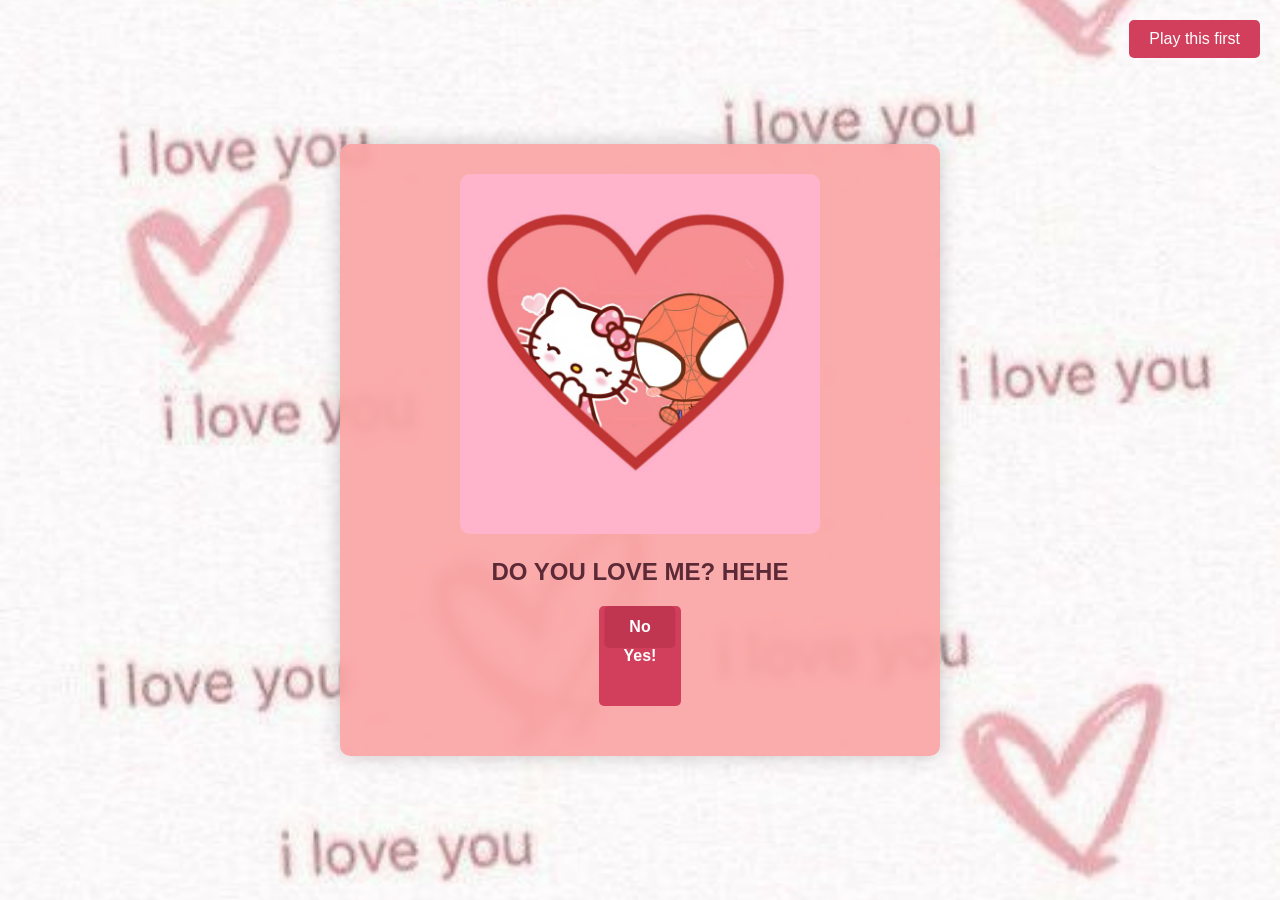
<file: index.html>
<!DOCTYPE html>
<html lang="en">
<head>
    <meta charset="UTF-8">
    <meta name="viewport" content="width=device-width, initial-scale=1.0">
    <title>HAPPY ANNIVERSARY, LOVE</title>
    <style>
        * {
            box-sizing: border-box;
            margin: 0;
            padding: 0;
        }

        body {
            font-family: 'Arial', sans-serif;
            background: linear-gradient(to bottom right, #f7d5e0, #e0c3cf);
            margin: 0;
            display: flex;
            flex-direction: column;
            align-items: center;
            justify-content: center;
            min-height: 100vh;
            color: #5c2a36;
            background-image: url("hihi.jpg");
            background-size: cover;
            background-position: center;
            background-attachment: fixed;
            padding: 20px;
        }

        .container {
            text-align: center;
            padding: 30px;
            background-color: rgba(250, 162, 162, 0.9);
            border-radius: 10px;
            box-shadow: 0 0 20px rgba(0, 0, 0, 0.2);
            width: 100%;
            max-width: 600px;
            position: relative;
            backdrop-filter: blur(5px);
        }

        img {
            max-width: 100%;
            height: auto;
            border-radius: 10px;
            margin-bottom: 20px;
            max-height: 40vh;
        }

        p {
            font-size: clamp(1.2rem, 4vw, 1.5rem);
            margin-bottom: 20px;
            font-weight: bold;
        }

        .buttons-container {
            display: flex;
            justify-content: center;
            gap: 20px;
            flex-wrap: wrap;
            position: relative;
            min-height: 100px;
            margin-bottom: 20px;
        }

        .action-button {
            padding: 12px 25px;
            border: none;
            border-radius: 5px;
            cursor: pointer;
            transition: all 0.3s ease;
            font-size: 1rem;
            font-weight: bold;
            z-index: 10;
            position: relative;
        }

        #yes-button {
            background-color: #d13f5c;
            color: white;
        }

        #yes-button:hover {
            background-color: #e74c6d;
            transform: scale(1.05);
        }

        #no-button {
            background-color: #c03651;
            color: white;
            transition: all 0.2s ease;
            position: absolute;
        }

        #no-button:hover {
            background-color: #d13f5c;
        }

        .nav-button {
            position: fixed;
            top: 20px;
            right: 20px;
            padding: 10px 20px;
            background-color: #d13f5c;
            color: white;
            text-decoration: none;
            border-radius: 5px;
            transition: background-color 0.3s ease;
            z-index: 100;
        }

        .nav-button:hover {
            background-color: #e74c6d;
        }

        /* Mobile-specific adjustments */
        @media (max-width: 600px) {
            .container {
                padding: 20px;
            }
            
            .buttons-container {
                gap: 15px;
                min-height: 80px;
            }
            
            .action-button {
                padding: 10px 20px;
                font-size: 0.9rem;
            }
            
            .nav-button {
                top: 10px;
                right: 10px;
                padding: 8px 15px;
                font-size: 0.9rem;
            }
            
            img {
                max-height: 30vh;
            }
        }

        /* Tablet adjustments */
        @media (min-width: 601px) and (max-width: 900px) {
            .container {
                max-width: 500px;
            }
        }
    </style>
</head>
<body>
    <a href="try.html" class="nav-button">Play this first</a>

    <div class="container">
        <img src="Spider man and hello kitty.jpg" alt="Anniversary Image">
        <p>DO YOU LOVE ME? HEHE</p>
        <div class="buttons-container">
            <button id="yes-button" class="action-button">Yes!</button>
            <button id="no-button" class="action-button">No</button>
        </div>
    </div>
    
    <script>
        const yesButton = document.getElementById('yes-button');
        const noButton = document.getElementById('no-button');
        const buttonsContainer = document.querySelector('.buttons-container');

        yesButton.addEventListener('click', () => {
            window.location.href = '1yearhehe.html';
        });

        noButton.addEventListener('click', () => {
            const containerRect = buttonsContainer.getBoundingClientRect();
            const buttonRect = noButton.getBoundingClientRect();
            
            const maxX = containerRect.width - buttonRect.width;
            const maxY = containerRect.height - buttonRect.height;

            const randomX = Math.floor(Math.random() * maxX);
            const randomY = Math.floor(Math.random() * maxY);

            noButton.style.left = randomX + 'px';
            noButton.style.top = randomY + 'px';
        });

        // Initial position for the "No" button
        noButton.style.position = 'absolute';
        noButton.style.left = '50%';
        noButton.style.top = '0';
        noButton.style.transform = 'translateX(-50%)';
    </script>
</body>
</html>
</file>
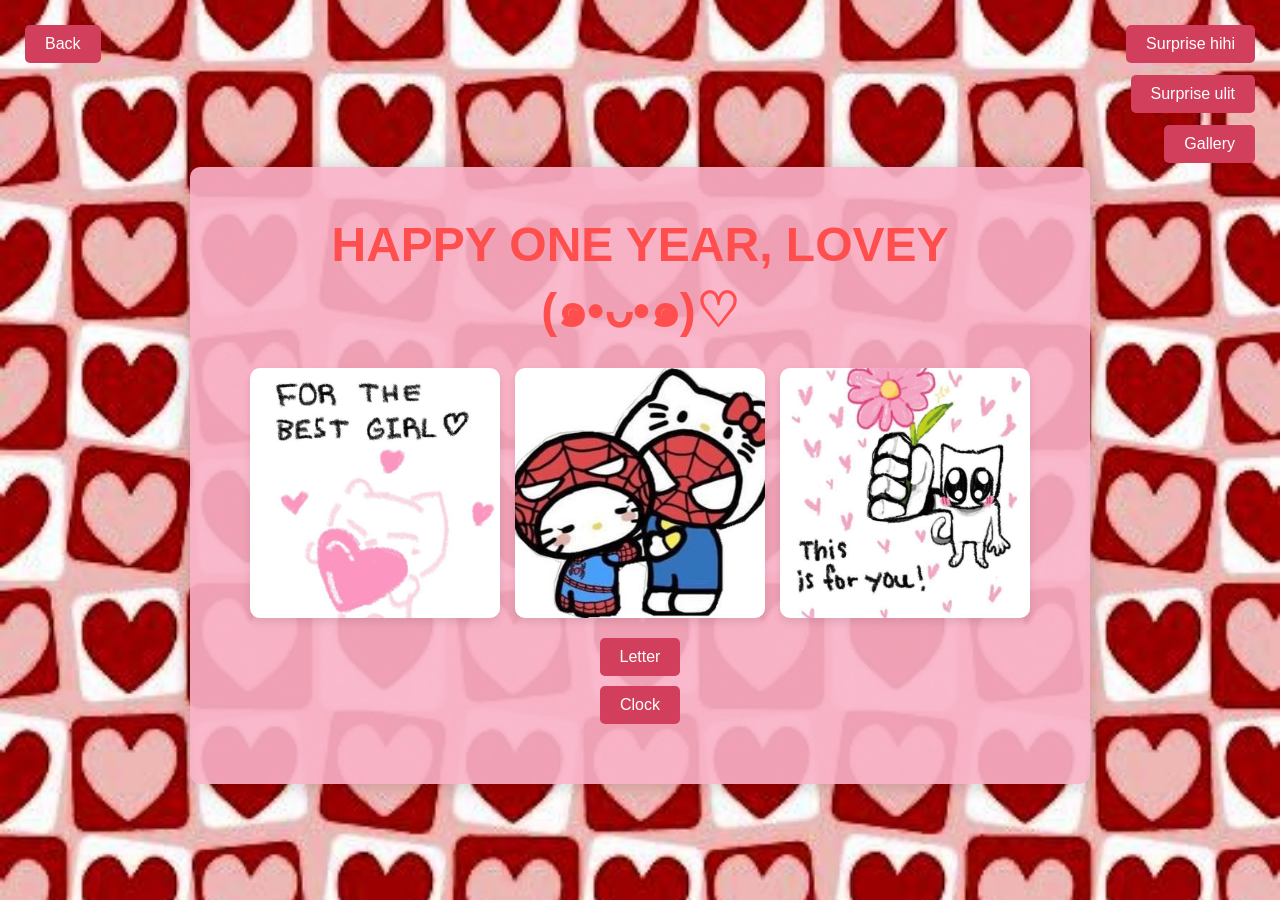
<file: 1yearhehe.html>
<!DOCTYPE html>
<html lang="en">
<head>
    <meta charset="UTF-8">
    <meta name="viewport" content="width=device-width, initial-scale=1.0">
    <title>HAPPY ANNIVERSARY, LOVE</title>
    <style>
        * {
            box-sizing: border-box;
            margin: 0;
            padding: 0;
        }

        body {
            font-family: 'Arial', sans-serif;
            background: linear-gradient(to bottom right, #f7d5e0, #e0c3cf);
            margin: 0;
            display: flex;
            flex-direction: column;
            align-items: center;
            justify-content: center;
            min-height: 100vh;
            color: #5c2a36;
            overflow-x: hidden;
            background-image: url("download (9)_3.jpg");
            background-size: cover;
            background-position: center;
            background-attachment: fixed;
            padding: 20px;
        }

        .container {
            text-align: center;
            padding: 30px;
            background-color: rgba(250, 178, 200, 0.9);
            border-radius: 10px;
            box-shadow: 0 0 20px rgba(0, 0, 0, 0.2);
            width: 100%;
            max-width: 900px;
            margin: 80px 0 30px;
            position: relative;
        }

        h1 {
            font-size: 2em;
            margin-bottom: 20px;
            color: #ff4e4e;
        }

        .message {
            font-size: 1em;
            line-height: 1.6;
            margin-bottom: 20px;
        }

        .image-gallery {
            display: flex;
            flex-wrap: wrap;
            justify-content: center;
            gap: 15px;
            margin-bottom: 20px;
        }

        .image-gallery img {
            width: 100%;
            max-width: 250px;
            height: auto;
            aspect-ratio: 1/1;
            border-radius: 10px;
            object-fit: cover;
            box-shadow: 0 4px 8px rgba(0, 0, 0, 0.1);
            transition: transform 0.3s ease;
        }

        .image-gallery img:hover {
            transform: scale(1.05);
        }

        .footer {
            margin-top: 30px;
            font-size: 0.9em;
            color: #7a3744;
        }

        /* Button Styles */
        .button {
            display: inline-block;
            padding: 10px 15px;
            background-color: #d13f5c;
            color: white;
            text-decoration: none;
            border-radius: 5px;
            margin: 5px;
            transition: background-color 0.3s ease;
            font-size: 0.9em;
        }

        .button:hover {
            background-color: #c03651;
        }

        /* Navigation Buttons */
        .nav-button {
            position: fixed;
            z-index: 100;
        }

        .back-button {
            top: 20px;
            left: 20px;
        }

        .surprise-button {
            top: 20px;
            right: 20px;
        }

        .surprise-button-alt {
            top: 70px;
            right: 20px;
        }

        .gallery-button {
            top: 120px;
            right: 20px;
        }

        .content-button {
            margin: 10px auto;
            display: block;
            width: fit-content;
        }

        /* Responsive Adjustments */
        @media (min-width: 768px) {
            h1 {
                font-size: 3em;
            }

            .message {
                font-size: 1.2em;
            }

            .button {
                padding: 10px 20px;
                font-size: 1em;
            }

            .container {
                padding: 50px;
            }
        }

        @media (max-width: 480px) {
            .container {
                padding: 20px;
                margin-top: 100px;
            }

            .image-gallery img {
                max-width: 150px;
            }

            .nav-button {
                position: absolute;
            }

            .back-button {
                top: 10px;
                left: 10px;
            }

            .surprise-button {
                top: 10px;
                right: 10px;
            }

            .surprise-button-alt {
                top: 50px;
                right: 10px;
            }

            .gallery-button {
                top: 90px;
                right: 10px;
            }
        }
    </style>
</head>
<body>
    <!-- Navigation Buttons -->
    <a href="index.html" class="button nav-button back-button">Back</a>
    <a href="surprise.html" class="button nav-button surprise-button">Surprise hihi</a>
    <a href="heart_beat-animation.html" class="button nav-button surprise-button-alt">Surprise ulit</a>
    <a href="gallery.html" class="button nav-button gallery-button">Gallery</a>

    <div class="container">
        <h1>HAPPY ONE YEAR, LOVEY (๑•ᴗ•๑)♡</h1>
        
        <div class="image-gallery">
            <img src="Herr ❤️.jpg" alt="Image 1">
            <img src="download (12).jpg" alt="Image 2">
            <img src="download (14).jpg" alt="Image 3">
        </div>

        <a href="letter.html" class="button content-button">Letter</a>
        <a href="time.html" class="button content-button">Clock</a>
    </div>
</body>
</html>
</file>
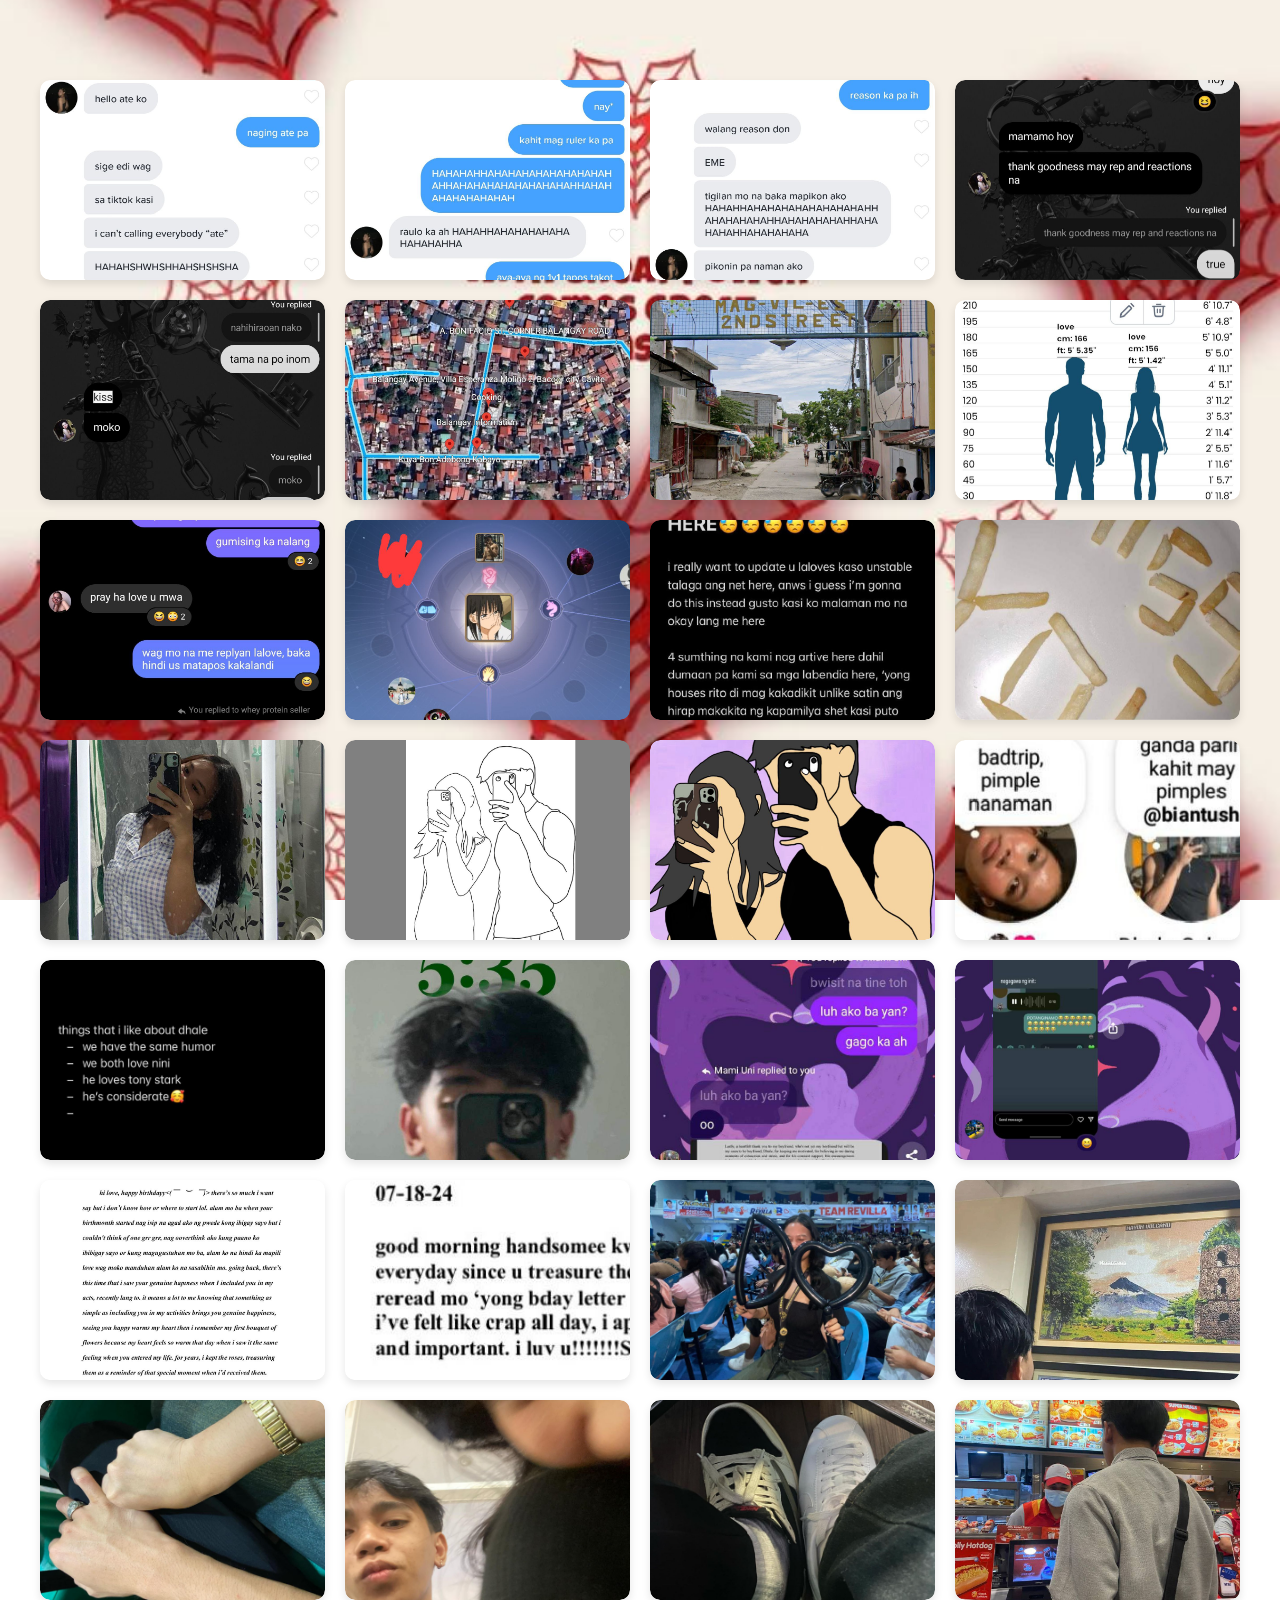
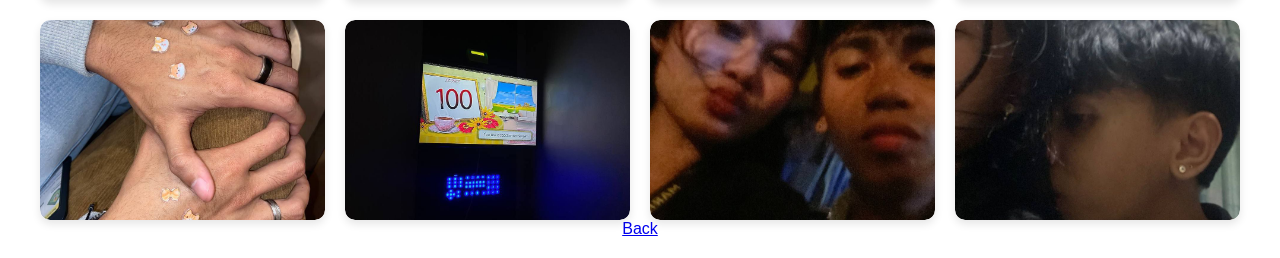
<file: gallery.html>
<!DOCTYPE html>
<html lang="en">
<head>
    <meta charset="UTF-8">
    <meta name="viewport" content="width=device-width, initial-scale=1.0">
    <title>OUR MEMORIES, LOVE</title>
    <style>
        * {
            box-sizing: border-box;
            margin: 0;
            padding: 0;
        }

        body {
            font-family: 'Arial', sans-serif;
            background: linear-gradient(to bottom right, #f7d5e0, #f8c2d9);
            margin: 0;
            min-height: 100vh;
            background-image: url("sp1.jpg");
            background-size: cover;
            background-position: center;
            background-attachment: fixed;
            color: #5c2a36;
        }

        .gallery-container {
            display: flex;
            flex-direction: column;
            align-items: center;
            padding: 80px 20px 20px;
            width: 100%;
        }

        .gallery {
            display: grid;
            grid-template-columns: repeat(auto-fill, minmax(250px, 1fr));
            gap: 20px;
            width: 100%;
            max-width: 1200px;
            margin: 0 auto;
        }

        .gallery-item {
            width: 100%;
            height: 200px;
            position: relative;
            overflow: hidden;
            border-radius: 10px;
            box-shadow: 0 4px 8px rgba(0, 0, 0, 0.1);
            cursor: pointer;
            transition: transform 0.6s;
            transform-style: preserve-3d;
        }

        .gallery-item img {
            width: 100%;
            height: 100%;
            object-fit: cover;
            border-radius: 10px;
            backface-visibility: hidden;
        }

        .gallery-item.flipped img {
            transform: rotateY(180deg);
        }

        .gallery-item .description {
            position: absolute;
            top: 0;
            left: 0;
            width: 100%;
            height: 100%;
            background-color: rgba(0, 0, 0, 0.7);
            color: white;
            padding: 15px;
            box-sizing: border-box;
            opacity: 0;
            transform: rotateY(180deg);
            backface-visibility: hidden;
            display: flex;
            flex-direction: column;
            align-items: center;
            justify-content: center;
            transition: opacity 0.6s, transform 0.6s;
            /* Removed overflow-y: auto */
            font-size: 14px;
            line-height: 1.4;
            text-align: center;
            overflow: hidden; /* Prevents scrolling */
        }

        .gallery-item.flipped .description {
            opacity: 1;
            transform: rotateY(0deg);
        }

        .back-button {
            position: fixed;
            top: 20px;
            left: 20px;
            padding: 10px 20px;
            background-color: #d13f5c;
            color: white;
            text-decoration: none;
            border-radius: 5px;
            transition: background-color 0.3s ease;
            z-index: 100;
        }

        .back-button:hover {
            background-color: #c03651;
        }

        /* Responsive adjustments */
        @media (max-width: 768px) {
            .gallery {
                grid-template-columns: repeat(auto-fill, minmax(200px, 1fr));
                gap: 15px;
            }
            
            .gallery-item {
                height: 180px;
            }
            
            .gallery-item .description {
                padding: 10px;
                font-size: 12px;
            }
        }

        @media (max-width: 480px) {
            .gallery {
                grid-template-columns: repeat(auto-fill, minmax(150px, 1fr));
                gap: 10px;
            }
            
            .gallery-item {
                height: 150px;
            }
            
            .back-button {
                top: 10px;
                left: 10px;
                padding: 8px 15px;
                font-size: 0.9rem;
            }
        }
    </style>
</head>
<body>
    <div class="gallery-container">
        <div class="gallery">
            
            <div class="gallery-item" onclick="toggleFlip(this)">
                <img src="1.jpg" alt="Image 1">
                <div class="description">Our first conversation. Feb 16 2024 hihi ate pa tawag mo sakin niyan, ngayon love na. pinag usapan din natin dyan yung tinanong mo sa kausap mo rin sa tinder if wala ba talagang reply, dati wala lang sakin but ngayon huhu ewan ko nagselos ako bigla kahit di mo pa naman ako kilala non.</div>
                <span class="close-button">&times;</span>
            </div>

            
            <div class="gallery-item" onclick="toggleFlip(this)">  <img src="2.jpg" alt="Image 2">
                <div class="description">Unang pagyayabang ko sayo, inaasar kita kasi kahit anong gawin mo hindi ka mananalo sakin sa 8ball. natatawa parin ako sa asar ko na kahit gumamit ka pa ng ruler love hindi mo ako matatalo HAHAHAHAH.</div>
                <span class="close-button">&times;</span>
            </div>

        
            <div class="gallery-item" onclick="toggleFlip(this)">  <img src="3.jpg" alt="Image 3">
                <div class="description">Unang beses na maasar ka sakin hehe pikon ka love? HAHAHAHAHAHAHAHAHAH. anong akala mo love porket cute ka e pagbibigyan kita manalo?????????????? NO NO NO NO HAHAHAHAH. TALOOOO</div>
                <span class="close-button">&times;</span>
            </div>

            <div class="gallery-item" onclick="toggleFlip(this)">  <img src="5.jpg" alt="Image 4">
                <div class="description">Ito yung lumipat tayo sa ig love kasi hindi us sanay na walang reply at reaction, dito narin nag start mag develop yung tingin ko sayo kasi unti-unti na akong nahuhulog. unang beses mo ako tulugan niyan huhu kakausap palang tinulugan na.</div>
                <span class="close-button">&times;</span>
            </div>
            
            <div class="gallery-item" onclick="toggleFlip(this)">  <img src="1stkiss.jpg" alt="Image 5">
                <div class="description">This is ur first time na humingi ng kiss sakin, tapos naadik ka na sa kiss ko. Naaalala ko pa na hindi mo ako kinikiss everytime na manghihingi ako huhu paka damot mo non love.</div>
                <span class="close-button">&times;</span>
            </div>

            <div class="gallery-item" onclick="toggleFlip(this)">  <img src="6.jpg" alt="Image 6">
                <div class="description">Ito yung pinapaalam mo na sa'kin san ka nakatira, nag kanda ligaw pa ako sa pag search love kasi yung sinearch ko ay hindi ka ron kaya tinuro turo mo pa napatingin ka na rin sa map para matulungan ako.</div>
                <span class="close-button">&times;</span>
            </div>

            <div class="gallery-item" onclick="toggleFlip(this)">  <img src="7.jpg" alt="Image 7">
                <div class="description">hehe ayun nakita ko na yung papasok sa inyo but and days kasi hindi ako pwede pumunta sa tapat ng bahay niyo.</div>
                <span class="close-button">&times;</span>
            </div>

            <div class="gallery-item" onclick="toggleFlip(this)">  <img src="8.jpg" alt="Image 8">
                <div class="description">Cinocompare ko height natin tapos napansin ko na hindi pala ako sobrang tangkad sayo huhu pero okay lang sakto naman sa forehead kiss.</div>
                <span class="close-button">&times;</span>
            </div>

            <div class="gallery-item" onclick="toggleFlip(this)">  <img src="1st love u.jpg" alt="Image 9">
                <div class="description">Ur first time na mag i love u sakin pero hindi pa yan yung sincere kasi ang sincere for u ay yung i luv u, pero ayan yung nag start ka mag sabi sakin niyan.</div>
                <span class="close-button">&times;</span>
            </div>

            <div class="gallery-item" onclick="toggleFlip(this)">  <img src="10.jpg" alt="Image 10">
                <div class="description">Ito ni screenshot ko kasi may affinity na us hehehe kilig na kilig ako niyan kasi kapag nasa loading screen na nag sshow na yung bia's partner ndjehehehhehehe.</div>
                <span class="close-button">&times;</span>
            </div>

            <div class="gallery-item" onclick="toggleFlip(this)">  <img src="11.jpg" alt="Image 11">
                <div class="description">Ito nasa mindanao kayo love and walang signal, tapos bigla ako kinilig nung nakita ko yan kasi nag update ka sa notes para issend nalang sakin kapag may signal ka na. grabe yung kilig ko niyan love sobrang naaappreciate ko yan.</div>
                <span class="close-button">&times;</span>
            </div>

            <div class="gallery-item" onclick="toggleFlip(this)">  <img src="12.jpg" alt="Image 12">
                <div class="description">hehe sinendan mo ako miss you na gawa sa fries, random siya but ang cute kasi ikaw gumawa.</div>
                <span class="close-button">&times;</span>
            </div>

            <div class="gallery-item" onclick="toggleFlip(this)">  <img src="4.jpg" alt="Image 13">
                <div class="description">fav kong wallpaper dati hehe gands kasi lighting.</div>
                <span class="close-button">&times;</span>
            </div>

            <div class="gallery-item" onclick="toggleFlip(this)">  <img src="15.jpg" alt="Image 14">
                <div class="description">naisipan ko mag gawa nito dati kasi wala ako magawa, tulog ka na niyan love e tapos di ako makatulog kaya ayan nag gawa ako para may pic na us together.</div>
                <span class="close-button">&times;</span>
            </div>

            <div class="gallery-item" onclick="toggleFlip(this)">  <img src="14.jpg" alt="Image 15">
                <div class="description">ang ganda ng kinalabasan hehe sinend ko agad sa'yo kasi naeexcite me sa reaction mo tapos tinawanan mo ako huhu sakit ah.</div>
                <span class="close-button">&times;</span>
            </div>

            <div class="gallery-item" onclick="toggleFlip(this)">  <img src="16.jpg" alt="Image 16">
                <div class="description">unang landi ko sa notes kwakwkakkwkwkakakwkkekeke.</div>
                <span class="close-button">&times;</span>
            </div>

            <div class="gallery-item" onclick="toggleFlip(this)">  <img src="9.jpg" alt="Image 17">
                <div class="description">Ito naman yung sinend mo sakin laman ng notes mo, tapos nakita ko yan huhu ang cute kasi nililista mo mga gusto mong katangian ko.</div>
                <span class="close-button">&times;</span>
            </div>

            <div class="gallery-item" onclick="toggleFlip(this)">  <img src="17.jpg" alt="Image 18">
                <div class="description">First lockscreen mo na pic ko hehe sobrang kilig ko niyan kasi ang ganda ng pagkakakuha ko niyan kaso blurred tapos bumagay sa lockscreen mo.</div>
                <span class="close-button">&times;</span>
            </div>

            <div class="gallery-item" onclick="toggleFlip(this)">  <img src="18.jpg" alt="Image 19">
                <div class="description">Itooo hudhejsjshshshh hindi parin ako maka get over dito love, ito yung sinama mo ako sa acknowledgement djejeje I'm kinikilig parin kapag naaalala yan.</div>
                <span class="close-button">&times;</span>
            </div>

            <div class="gallery-item" onclick="toggleFlip(this)">  <img src="19.jpg" alt="Image 20">
                <div class="description">ito naman yung nag story ka ng vm ko nakakahiya pero okay lang kasi napag usapan naman sa gc niyo hehehehe.</div>
                <span class="close-button">&times;</span>
            </div>

            <div class="gallery-item" onclick="toggleFlip(this)">  <img src="20.jpg" alt="Image 21">
                <div class="description">This is my first time na makatanggap ng letter nung birthday ko, nasa first line palang ako nung binabasa ko yan love pero nagiging emotional na ako. The best birthday gift ever.</div>
                <span class="close-button">&times;</span>
            </div>

            <div class="gallery-item" onclick="toggleFlip(this)">  <img src="22.jpg" alt="Image 22">
                <div class="description">naisipan mo mag letter for me kasi nakita mo kung gaano kahalaga sakin yung birthday gift mo sakin, hanggang ngayon love binabasa ko parin yan isa isa kasi sobrang saya ko kapag nababasa mga letter mo sakin and yung birthday gift.</div>
                <span class="close-button">&times;</span>
            </div>

            <div class="gallery-item" onclick="toggleFlip(this)">  <img src="23.jpg" alt="Image 23">
                <div class="description">Isa naman to sa fav ko na pic mo kasi may initial ko tapos may heart sa tabi kekekek ini screenshot ko pa story mo kasi gusto ko Ilockscreen but ayaw mo isend kaya nag screenshot nalang ako.</div>
                <span class="close-button">&times;</span>
            </div>

            <div class="gallery-item" onclick="toggleFlip(this)">  <img src="21.jpg" alt="Image 24">
                <div class="description">1st time ko sa story mo, bukod yung sa shinoshow mo palang ako sa cp mo while naka video since ayan yung may username ko tapos pic ko hihi kiligggg.</div>
                <span class="close-button">&times;</span>
            </div>

            <div class="gallery-item" onclick="toggleFlip(this)">  <img src="24.jpg" alt="Image 25">
                <div class="description">Ito naman yung 1st meet natin love December 27 2024, pinagcocompare natin kulay natin pero hindi pala ako sobrang itim kumpara sayo, akala ko magiging milo at gatas tayo.</div>
                <span class="close-button">&times;</span>
            </div>

            <div class="gallery-item" onclick="toggleFlip(this)">  <img src="25.jpg" alt="Image 26">
                <div class="description">1st pic ko with you, gusto ko rin kasi ng maraming mirror pic natin love. binigay ko rin sayo si panganay that time and sobrang saya ko kasi sinasama mo siya kahit saan and katabi sa higaan.</div>
                <span class="close-button">&times;</span>
            </div>

            <div class="gallery-item" onclick="toggleFlip(this)">  <img src="26.jpg" alt="Image 27">
                <div class="description">Shoes check kekekeke, hindi madumi yang shoes ko love ah ganan lang talaga pag ka white niya.</div>
                <span class="close-button">&times;</span>
            </div>

            <div class="gallery-item" onclick="toggleFlip(this)">  <img src="27.jpg" alt="Image 28">
                <div class="description">2nd date natin love January 13 2025 binigay ko rin sayo si bunso that time kasi gusto mo and ayoko rin magkalayo yung magkapatid, malapit mo na maubos pagkain mo nito love hehe I'm happy.</div>
                <span class="close-button">&times;</span>
            </div>

            <div class="gallery-item" onclick="toggleFlip(this)">  <img src="29.jpg" alt="Image 29">
                <div class="description">Nilagyan mo ako niyan ng stickers sa kamay and sa bicep tapos natatangal yung sticker kaya naisipan kong ilagay sa wallet ko kasama ng 1x1 pic mo kasi sobrang naaappreciate ko lahat.</div>
                <span class="close-button">&times;</span>
            </div>

            <div class="gallery-item" onclick="toggleFlip(this)">  <img src="1st karaoke.jpg" alt="Image 30">
                <div class="description">1st videoke natin, 1st lp. dito ko nakita yung sobrang clingy na side mo love, i love it and sana wag mo siya itago sakin everytime na magkasama us kasi i love ittt.</div>
                <span class="close-button">&times;</span>
            </div>

            <div class="gallery-item" onclick="toggleFlip(this)">  <img src="28.jpg" alt="Image 31">
                <div class="description">Ito yung time na pauwi na us love, ang kulit pa natin niyan kasi kiss us nang kiss kahit ayaw mo sa pda but wala naman nakatingin, ito rin ung fav kong pic natin love kaya pfp ko siya now sa ig.</div>
                <span class="close-button">&times;</span>
            </div>

            <div class="gallery-item" onclick="toggleFlip(this)">  <img src="last meet.jpg" alt="Image 32">
                <div class="description">3rd meet natin love Januart 27 2025 and 1st time ko makasama friends mo. mukha akong malungkot niyan kasi malungkot talaga ako because uuwi nanaman us huhu.</div>
                <span class="close-button">&times;</span>
            </div>
            
            </div>
            <a href="1yearhehe.html" class="next-page-buttongg">Back</a>  </div>
    </div>
    
    <script>
        function toggleFlip(element) {
            // Close any currently flipped items
            document.querySelectorAll('.gallery-item.flipped').forEach(item => {
                if (item !== element) {
                    item.classList.remove('flipped');
                }
            });
            
            // Toggle the clicked item
            element.classList.toggle('flipped');
        }
    </script>
</body>
</html>
</file>
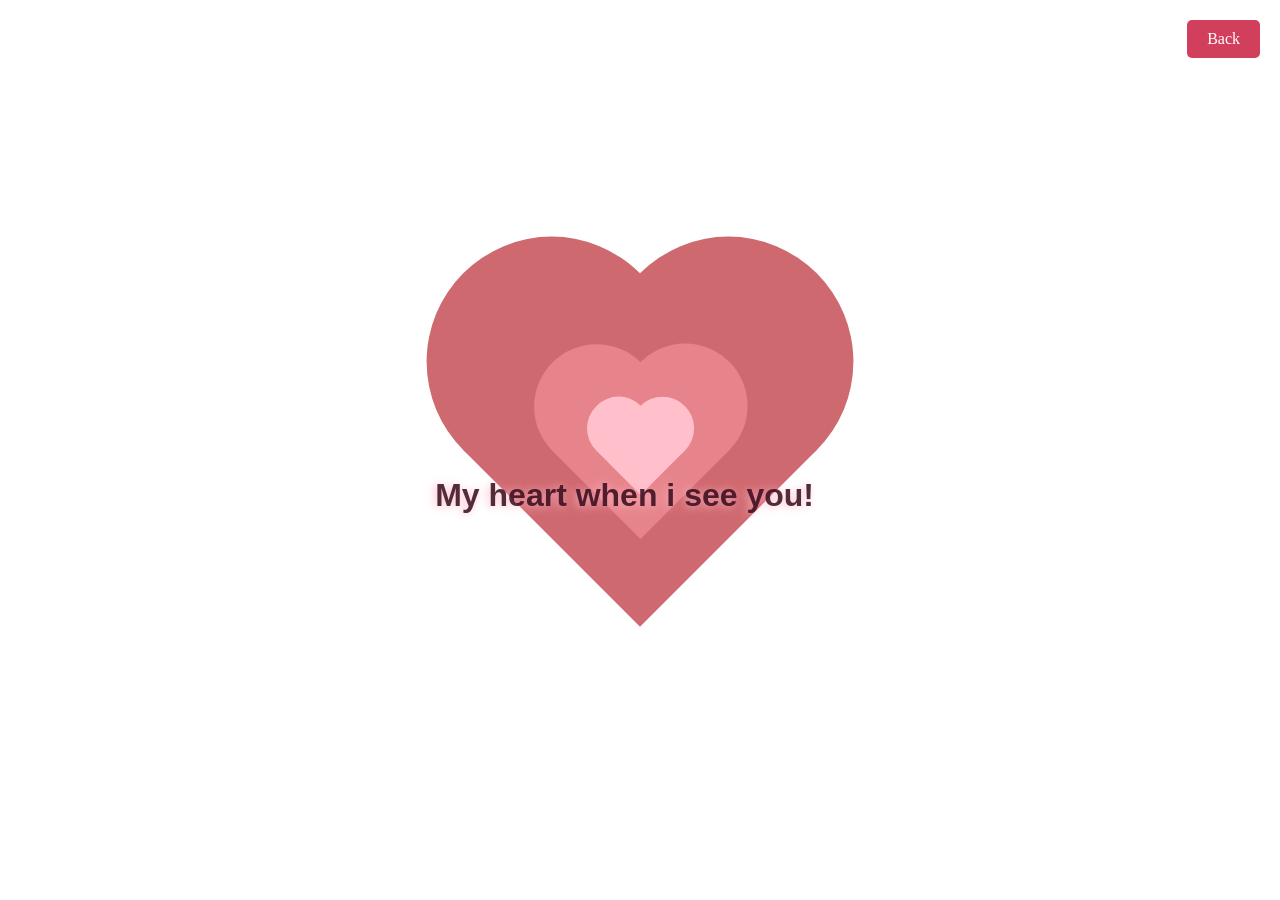
<file: heart_beat-animation.html>
<!DOCTYPE html>
<html lang="en">
  <head>
    <meta charset="UTF-8" />
    <meta name="viewport" content="width=device-width, initial-scale=1.0" />
    <link rel="stylesheet" href="heart_beat-animation.css" />
    <title>HAPPY ANNIVERSARY, LOVE</title>
    
  </head>
  <body>
    <h2>My heart when i see you!</h2>
    <div class="back"></div>
    <div class="love"></div>
    <div class="love-1"></div>
    <div class="love-2"></div>
    <a href="1yearhehe.html" class="next-page-buttong">Back</a>  </div>
  </body>
</html>
</file>
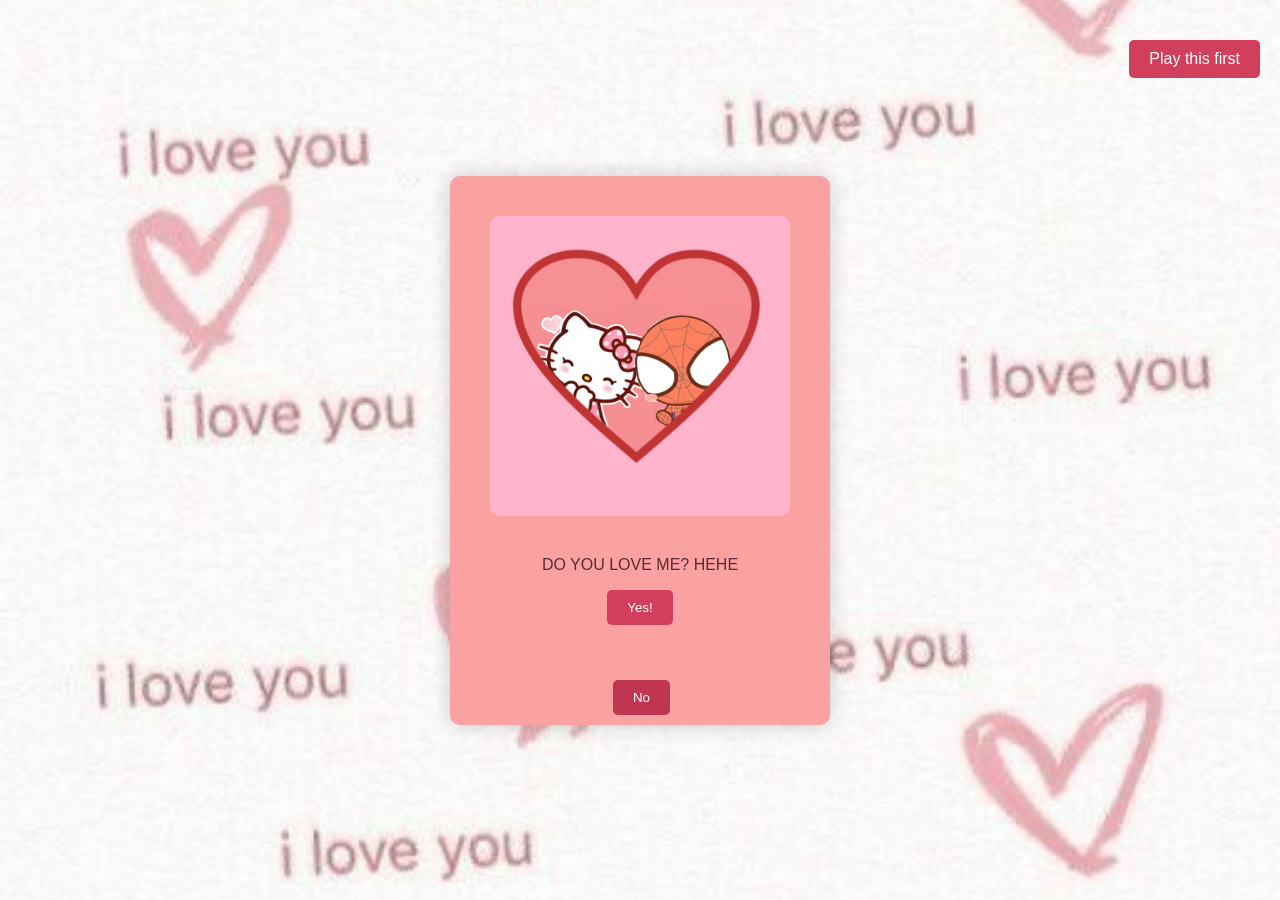
<file: homepage.html>
<!DOCTYPE html>
<html lang="en">
<head>
    <meta charset="UTF-8">
    <meta name="viewport" content="width=device-width, initial-scale=1.0">
    <title>HAPPY ANNIVERSARY, LOVE</title>
    <style>
        body {
            font-family: 'Arial', sans-serif;
            background: linear-gradient(to bottom right, #f7d5e0, #e0c3cf);
            margin: 0;
            display: flex;
            flex-direction: column;
            align-items: center;
            justify-content: center;
            min-height: 100vh;
            color: #5c2a36;
            overflow: hidden;
            background-image: url("hihi.jpg"); /* Add background image */
            background-size: cover; /* Cover the entire background */
            background-repeat: no-repeat; /* Prevent image repetition */
            background-position: center; /* Center the image */
        }

        .container {
            text-align: center;
            padding: 40px;
            background-color: rgb(250, 162, 162);
            border-radius: 10px;
            box-shadow: 0 0 20px rgba(0, 0, 0, 0.2);
            max-width: 600px; /* Adjusted width */
        }

        img {
            max-width: 100%; /* Image fits container */
            height: auto;
            border-radius: 10px;
            margin-bottom: 20px;
        }

        .buttons {
            display: flex;
            justify-content: center;
            gap: 20px; /* Space between buttons */
        }

        button {
            padding: 10px 20px;
            border: none;
            border-radius: 5px;
            cursor: pointer;
            transition: background-color 0.3s ease; /* Smooth hover */
        }

        .next-page-button {
    position: absolute; /* Key for positioning */
    top: 20px; /* Adjust from the top */
    right: 20px; /* Adjust from the right */
    /* Remove or adjust these as needed */
    display: inline-block;
    padding: 10px 20px;
    background-color: #d13f5c;
    color: white;
    text-decoration: none;
    border-radius: 5px;
    /* margin-top: 20px; Remove or adjust as needed */
    transition: background-color 0.3s ease;
}

        #yes-button {
            background-color: #d13f5c;
            color: white;
            margin-bottom: 20%;
            
        }

        #yes-button:hover {
            background-color: #ddd;
        }

        #no-button {
            background-color: #c03651;
            color: white;
            transition: background-color 0.3s ease, transform 0.2s ease;
            position: absolute; /* Essential for random positioning */
           
            margin-right: -3px;
            margin-top: 10vh;
        }

        #no-button:hover {
            background-color: #ddd;
    
        }

        .next-page-button {
            display: inline-block; /* Make it a block element */
            padding: 10px 20px; /* Adjust padding as needed */
            background-color: #d13f5c; /* Use a color that matches your design */
            color: white;
            text-decoration: none;
            border-radius: 5px;
            margin-top: 20px; /* Add some space above the button */
            transition: background-color 0.3s ease; /* Smooth hover effect */
        }


    </style>
</head>
<body>

    <div class="container">
        <img src="Spider man and hello kitty.jpg" alt="Anniversary Image" width="300" height="200">
        <p>DO YOU LOVE ME? HEHE</p>
          <div class="buttons">
            <button id="yes-button">Yes!</button>
            <button id="no-button">No</button>
            
          
        </div>
    </div>
    <a href="try.html" class="next-page-button">Play this first</a>  </div>
    
    <script>
        const yesButton = document.getElementById('yes-button');
        const noButton = document.getElementById('no-button');
        const buttonsContainer = document.querySelector('.buttons'); // Get the container

        yesButton.addEventListener('click', () => {
            window.location.href = '1yearhehe.html';
        });

        noButton.addEventListener('click', () => {
            const maxX = buttonsContainer.offsetWidth - noButton.offsetWidth; // Boundaries
            const maxY = buttonsContainer.offsetHeight - noButton.offsetHeight;

            const randomX = Math.floor(Math.random() * maxX);
            const randomY = Math.floor(Math.random() * maxY);

            noButton.style.left = randomX + 'px'; // Set new position
            noButton.style.top = randomY + 'px';
        });
    </script>

</body>
</html>
</file>
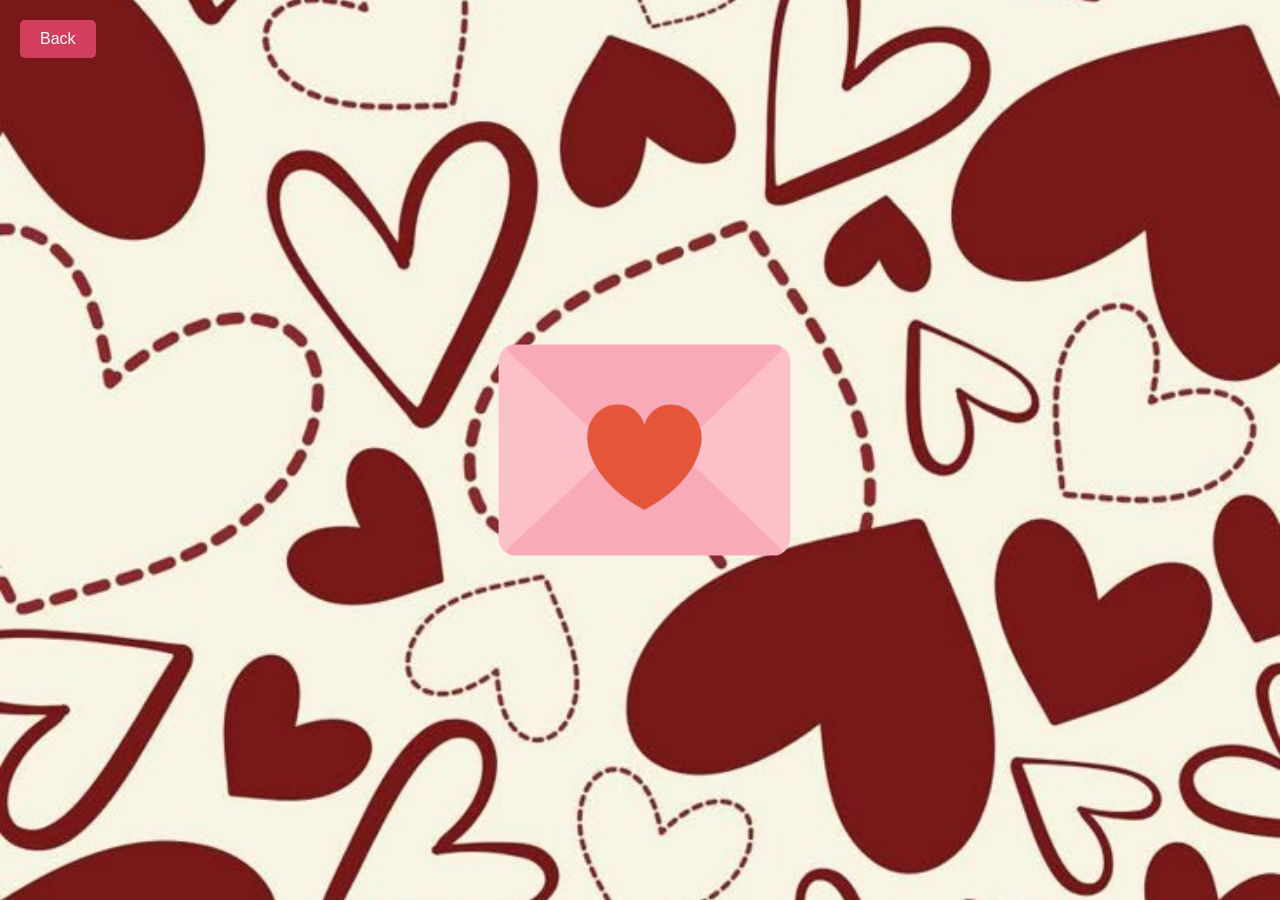
<file: letter.html>
<!DOCTYPE html>
<html lang="en">
<head>
    <meta charset="UTF-8">
    <meta name="viewport" content="width=device-width, initial-scale=1.0">
    <title>HAPPY ANNIVERSARY, LOVE</title>
    <style>
        body {
            font-family: 'Arial', sans-serif;
            background: linear-gradient(to bottom right, #f7d5e0, #e0c3cf);
            margin: 0;
            display: flex;
            flex-direction: column;
            align-items: center;
            justify-content: center;
            min-height: 100vh;
            color: #5c2a36;
            overflow: hidden;
            background-image: url("dark.jpg"); /* Add background image */
            background-size: cover; /* Cover the entire background */
            background-repeat: no-repeat; /* Prevent image repetition */
            background-position: center; /* Center the image */
        }

        

        .letter {
            width: 400px;
            height: 300px;
            transition: transform 0.8s ease; /* Only transform transition */
            border-radius: 10px;
        
            position: relative;
            cursor: pointer;
            transition: transform 0.8s ease;
            transform-style: preserve-3d;
        }

        .letter-front, .letter-back {
    position: absolute;
    top: 0;
    left: 0;
    width: 100%; /* Fill the parent */
    height: 100%; /* Fill the parent */
    border-radius: 10px;
    backface-visibility: hidden;
    display: flex;
    flex-direction: column;
    justify-content: center;
    align-items: center;
    padding: 20px; /* Padding now included in width/height */
    box-sizing: border-box;  /* Key change */
    transform: rotateX(0deg); /* Back stays upright */
}

        .letter-front {
            background-image: url("9466324.png");
            background-size: cover;
            background-position: center;
            transform: rotateY(0deg);
            transform-origin: top;
        }

        .letter-front p { /* Style the front text */
            font-size: 1.5em; /* Adjust font size as needed */
            color: #5c2a36; /* Example color */
            text-align: center; /* Center the text */
        }

        .letter-back {
    background-color: rgb(248, 197, 225);
    margin-top: -34%;
    font-family: monospace;
    height: 575px; /* Example: set height to 200 pixels */
    transform: rotateY(180deg);
    font-size: 1.1em;
    line-height: 2.3;
    color: #333;
    transform: rotateX(180deg);
}

        .letter.open .letter-front {
            
            transform: rotateX(-180deg); /* Full rotation */
        }

        .letter.open .letter-back {
            transform: rotateY(0deg);
        }

        .back-link {
            position: absolute;
            top: 20px;
            left: 20px;
            color: #5c2a36;
            text-decoration: none;
            font-size: 1.1em;
            transition: color 0.3s;
        }

       

        .back-link {
    position: absolute;
    top: 20px; /* Adjust top as needed */
    right: 20px; /* Position on the right */
    /* left: 20px;  Remove left positioning */
    color: #5c2a36;
    text-decoration: none;
    font-size: 1.1em;
    transition: color 0.3s;
    z-index: 10; /* Ensure it's above other elements */
}

.next-page-buttongg {
    position: absolute;
    top: 20px;
    left: 20px; /* Changed from right to left */
    display: inline-block;
    padding: 10px 20px;
    background-color: #d13f5c;
    color: white;
    text-decoration: none;
    border-radius: 5px;
    transition: background-color 0.3s ease;
}
    </style>
</head>
<body class="letter-page">

    <div class="letter-container">
        <div class="letter" id="myLetter">
            <div class="letter-front">
             
            </div>
            <div class="letter-back">
                <p>Hi love, happy 1 year sa atin! Ang dami na nating memories together in just one year. Remember that time na nag match us sa tinder? Or when we watch together, arcade date, puyat hanggang makatulog isa satin, sendan ng tiktoks, sabay kumain nang magkasama at mag videoke. I love those moments so much. Of course, we also love playing Roblox and Mobile Legends together – you always make me laugh. We've had our share of ups and downs, but I'm so grateful that we've always faced them together. Thank you for loving me nang sobra-sobra. You're so thoughtful and caring. I'm so lucky na nakilala kita at palagi ko yun sasabihin sayo, and I can't imagine my life without you. I love youuu soo muuch, lovey. (๑•ᴗ•๑)♡</p>
                
            </div>
        </div>
        <a href="1yearhehe.html" class="next-page-buttongg">Back</a>  </div>
        
    </div>

    <script>
        const letter = document.getElementById('myLetter');

        letter.addEventListener('click', () => {
            letter.classList.toggle('open');
        });
    </script>

</body>
</html>
</file>
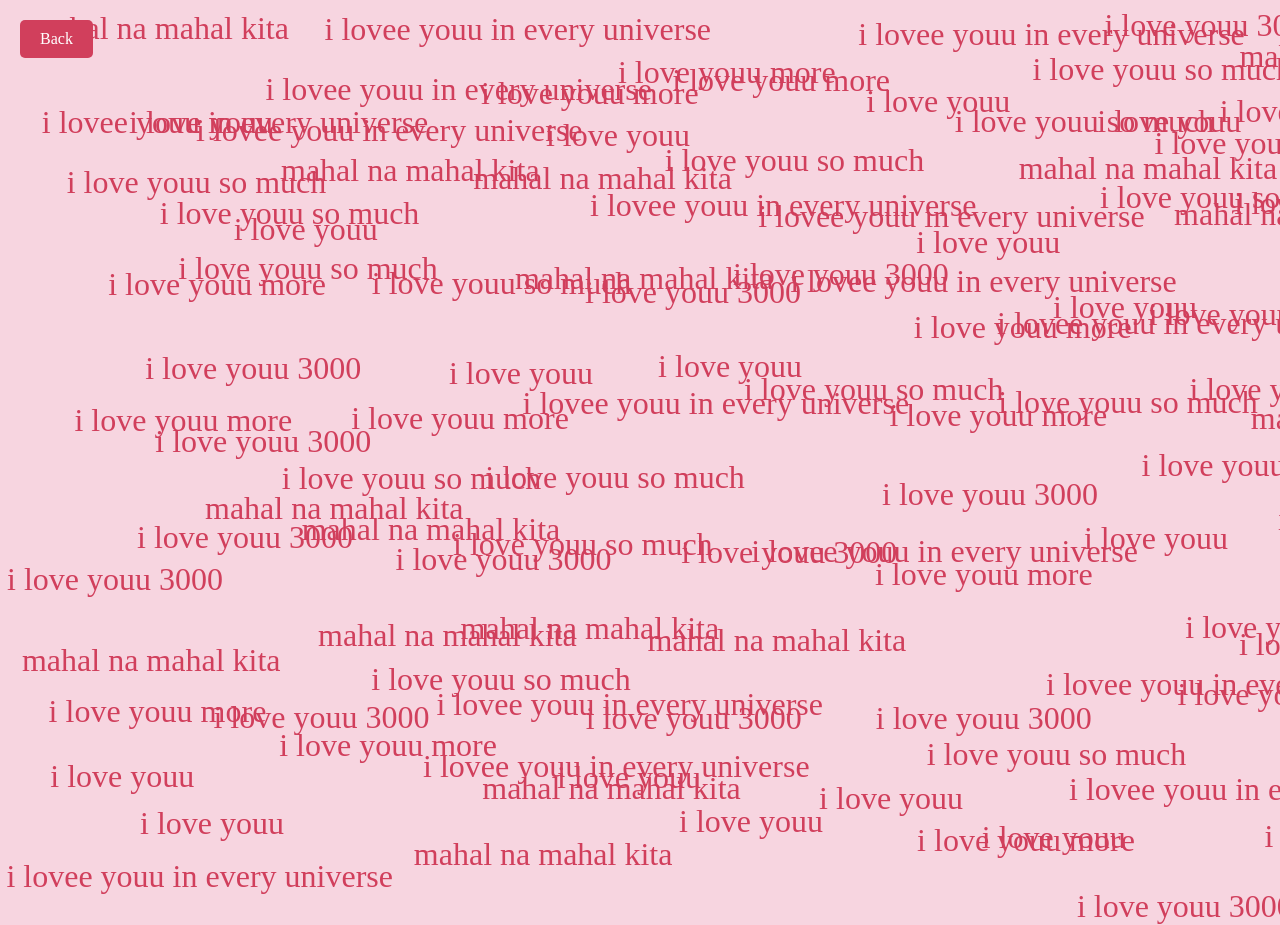
<file: surprise.html>
<!DOCTYPE html>
<html lang="en">
<head>
    <meta charset="UTF-8">
    <meta name="viewport" content="width=device-width, initial-scale=1.0">
    <title>HAPPY ANNIVERSARY, LOVE</title>
    <style>
       body {
            background-color: #f7d5e0;
            overflow: hidden;
            display: flex;
            justify-content: center;
            align-items: center;
            min-height: 100vh;
            margin: 0;
        }

        .container {
            position: absolute; /* Key for scattering */
            width: 100%;
            height: 100%;
        }
        .word {
            position: absolute;
            font-size: 2em;
            color: #d13f5c;
            opacity: 0;
            animation: fadeIn 1s ease-in forwards;
            white-space: nowrap; /* Prevent words from wrapping */
        }

        .next-page-buttong {
            position: absolute;
    top: 20px;
    left: 20px; /* Changed from right to left */
    display: inline-block;
    padding: 10px 20px;
    background-color: #d13f5c;
    color: white;
    text-decoration: none;
    border-radius: 5px;
    transition: background-color 0.3s ease;
}


        @keyframes fadeIn {
            to {
                opacity: 1;
            }
        }
    </style>
</head>
<body>
    <div class="container"></div>

    <script>
        const container = document.querySelector('.container');
        const words = ["i love youu", "i love youu 3000", "i lovee youu in every universe","i love youu so much","i love youu more","mahal na mahal kita"];
        const numWords = 100;

        const usedPositions = []; // Keep track of word positions

        for (let i = 0; i < numWords; i++) {
            const wordIndex = i % words.length;
            const word = document.createElement('span');
            word.classList.add('word');
            word.textContent = words[wordIndex];

            let x, y, overlap;
            let attempts = 0; // Limit attempts to find a non-overlapping position

            do {
                x = Math.random() * document.documentElement.clientWidth;
                y = Math.random() * document.documentElement.clientHeight;
                overlap = false;

                // Check for overlap with existing words (simple bounding box check)
                for (const pos of usedPositions) {
                    const dx = Math.abs(x - pos.x);
                    const dy = Math.abs(y - pos.y);
                    const minDistance = 50; // Adjust this value (minimum distance between words)

                    if (dx < minDistance && dy < minDistance) {
                        overlap = true;
                        break; // No need to check other positions
                    }
                }
                attempts++;
            } while (overlap && attempts < 50); // Try up to 50 times

            if (!overlap) { // Only add the word if it doesn't overlap
                word.style.left = `${x}px`;
                word.style.top = `${y}px`;

                const delay = Math.random() * 2;
                word.style.animationDelay = `${delay}s`;

                container.appendChild(word);
                usedPositions.push({ x, y }); // Store the word's position
            }

            if (attempts === 50) {
                console.warn("Could not find a non-overlapping position after 50 attempts.");
            }
        }
    </script>
  <a href="1yearhehe.html" class="next-page-buttong">Back</a>  </div>
</body>
</html>
</file>
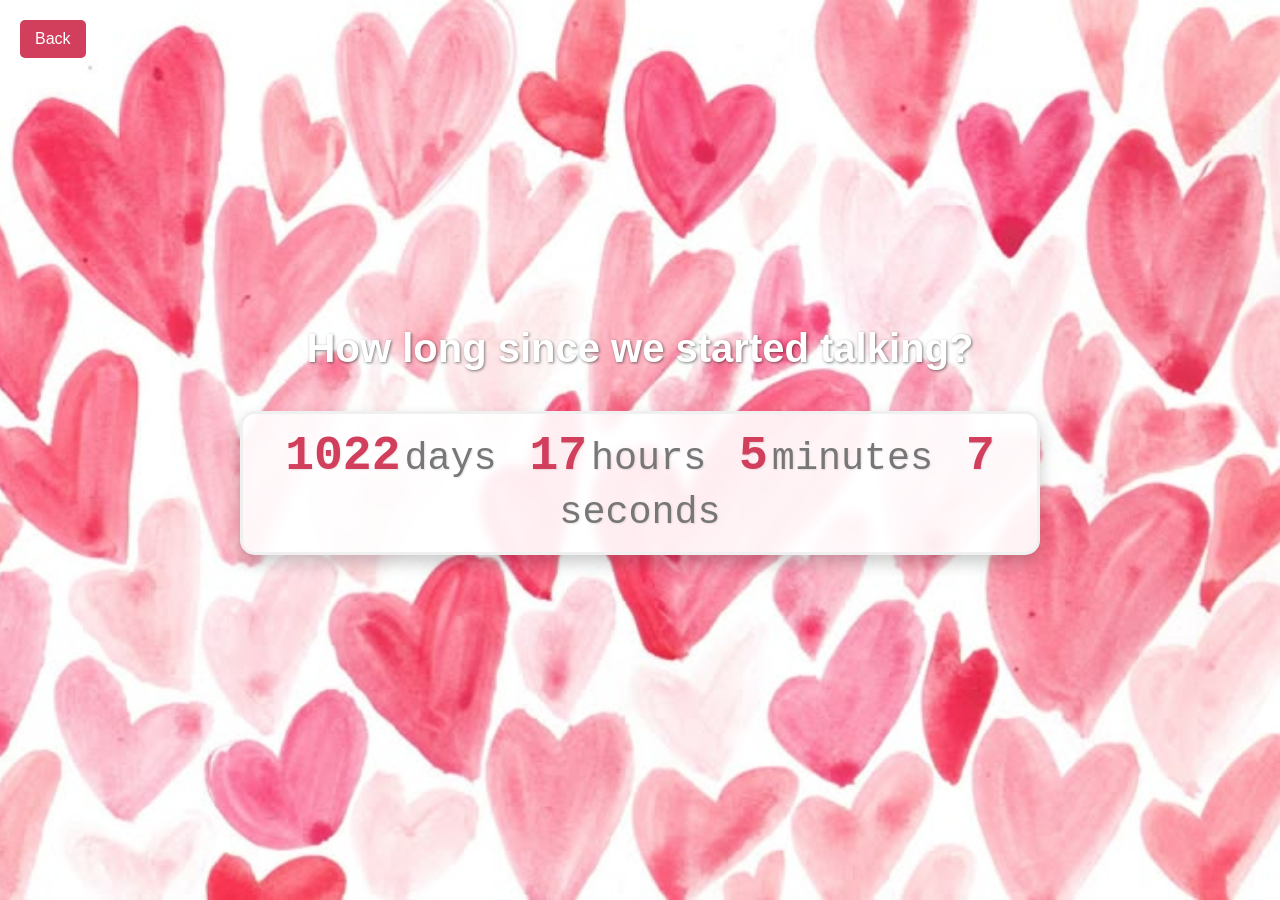
<file: time.html>
<!DOCTYPE html>
<html lang="en">
<head>
    <meta charset="UTF-8">
    <meta name="viewport" content="width=device-width, initial-scale=1.0">
    <title>HAPPY ANNIVERSARY, LOVE</title>
    <style>
        * {
            box-sizing: border-box;
            margin: 0;
            padding: 0;
        }

        body {
            font-family: 'Arial', sans-serif;
            display: flex;
            flex-direction: column;
            align-items: center;
            justify-content: center;
            min-height: 100vh;
            margin: 0;
            color: #5c2a36;
            background-image: url("download (9).jpg");
            background-size: cover;
            background-repeat: no-repeat;
            background-position: center;
            background-attachment: fixed;
            padding: 20px;
            text-align: center;
        }

        h1 {
            font-size: clamp(1.5rem, 5vw, 2.5rem);
            margin-bottom: 20px;
            padding: 0 20px;
            color: white;
            text-shadow: 1px 1px 3px rgba(0, 0, 0, 0.5);
        }

        #timer {
            font-family: 'Courier New', monospace;
            font-size: clamp(1.2rem, 4vw, 3rem);
            margin: 20px 0;
            padding: 15px 25px;
            border-radius: 15px;
            box-shadow: 0 8px 16px rgba(0, 0, 0, 0.2);
            background-color: rgba(255, 255, 255, 0.9);
            border: 3px solid #f0f0f0;
            text-align: center;
            width: 100%;
            max-width: 800px;
            backdrop-filter: blur(5px);
        }

        #timer span {
            font-weight: bold;
            color: #d13f5c;
            text-shadow: 1px 1px 2px rgba(0, 0, 0, 0.1);
            display: inline-block;
            margin: 0 2px;
        }

        #timer span.unit {
            font-weight: normal;
            color: #777;
            font-size: 0.8em;
        }

        .back-button {
            position: fixed;
            top: 20px;
            left: 20px;
            display: inline-block;
            padding: 10px 15px;
            background-color: #d13f5c;
            color: white;
            text-decoration: none;
            border-radius: 5px;
            transition: background-color 0.3s ease;
            font-size: clamp(0.8rem, 3vw, 1rem);
            z-index: 100;
        }

        .back-button:hover {
            background-color: #c03651;
        }

        /* Mobile-specific adjustments */
        @media (max-width: 600px) {
            h1 {
                margin-bottom: 100px;
            }
            
            #timer {
                padding: 10px 15px;
                font-size: 1rem;
            }
            
            #timer span.unit {
                display: block;
                margin: 0;
            }
            
            .back-button {
                top: 10px;
                left: 10px;
                padding: 8px 12px;
            }
        }

        /* Tablet adjustments */
        @media (min-width: 601px) and (max-width: 900px) {
            h1 {
                margin-bottom: 150px;
            }
        }
    </style>
</head>
<body>
    <a href="1yearhehe.html" class="back-button">Back</a>
    <h1>How long since we started talking?</h1>
    <div id="timer"></div>

    <script>
        const startDate = new Date('2024-02-16T00:12:49');
        const timerDisplay = document.getElementById('timer');

        function updateTimer() {
            const now = new Date();
            const timeDifference = now - startDate;

            const days = Math.floor(timeDifference / (1000 * 60 * 60 * 24));
            const hours = Math.floor((timeDifference % (1000 * 60 * 60 * 24)) / (1000 * 60 * 60));
            const minutes = Math.floor((timeDifference % (1000 * 60 * 60)) / (1000 * 60));
            const seconds = Math.floor((timeDifference % (1000 * 60)) / 1000);

            // Format for better mobile display
            if (window.innerWidth <= 600) {
                timerDisplay.innerHTML = `
                    <span>${days}</span><span class="unit">days</span><br>
                    <span>${hours}</span><span class="unit">hours</span><br>
                    <span>${minutes}</span><span class="unit">minutes</span><br>
                    <span>${seconds}</span><span class="unit">seconds</span>
                `;
            } else {
                timerDisplay.innerHTML = `
                    <span>${days}</span><span class="unit">days</span>
                    <span>${hours}</span><span class="unit">hours</span>
                    <span>${minutes}</span><span class="unit">minutes</span>
                    <span>${seconds}</span><span class="unit">seconds</span>
                `;
            }
        }

        updateTimer();
        setInterval(updateTimer, 1000);

        // Update layout when window is resized
        window.addEventListener('resize', updateTimer);
    </script>
</body>
</html>
</file>
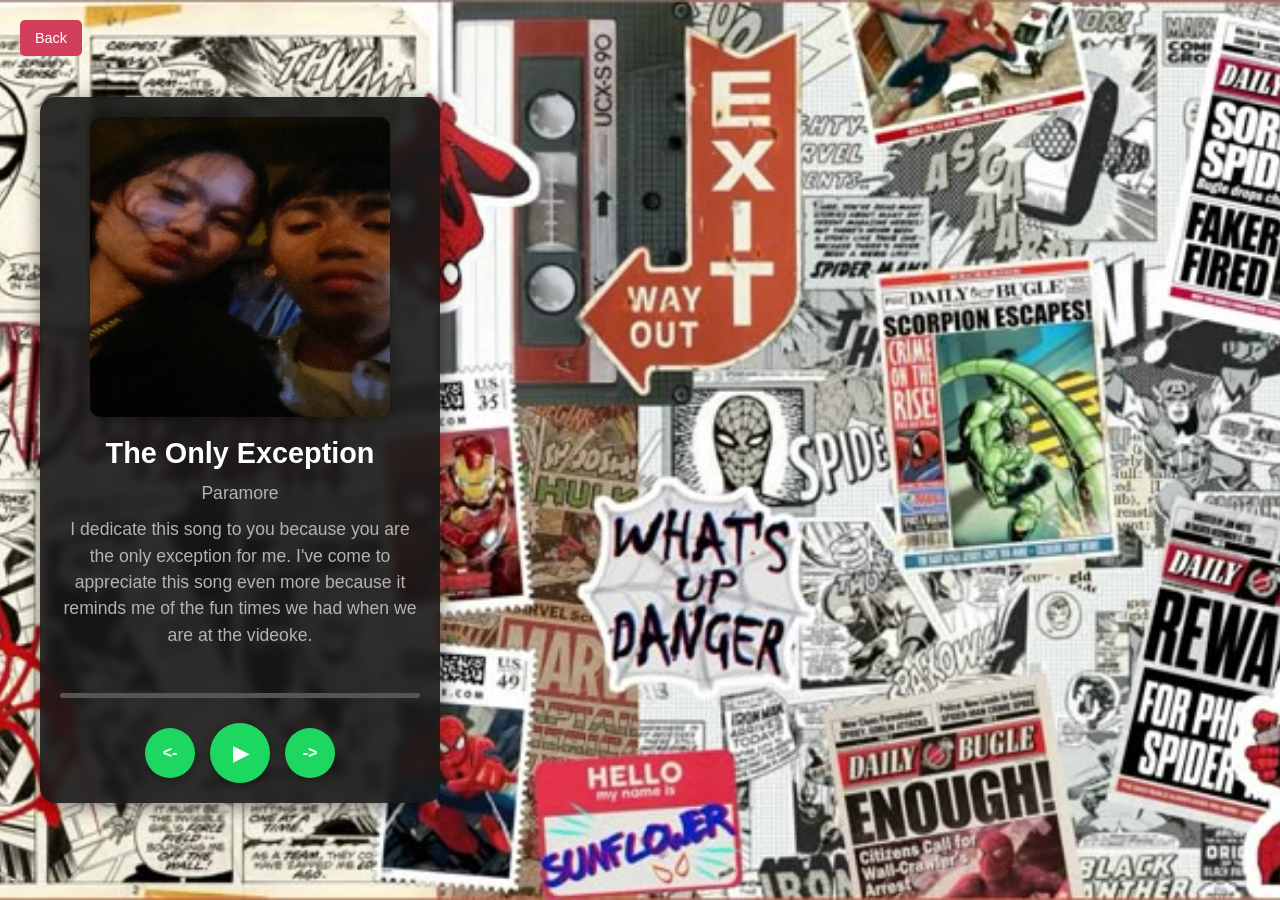
<file: try.html>
<!DOCTYPE html>
<html lang="en">
<head>
  <meta charset="UTF-8">
  <meta name="viewport" content="width=device-width, initial-scale=1.0">
  <title>YOU ARE THE ONLY EXCEPTION, BIANCHE</title>
  <style>
    * {
      box-sizing: border-box;
      margin: 0;
      padding: 0;
    }

    body {
      font-family: sans-serif;
      background-image: url("spman.jpg");
      background-size: cover;
      background-position: center;
      background-attachment: fixed;
      color: white;
      min-height: 100vh;
      display: flex;
      flex-direction: column;
      align-items: center;
      justify-content: center;
      padding: 20px;
    }

    .container {
      display: flex;
      flex-direction: column;
      align-items: center;
      gap: 20px;
      width: 100%;
      max-width: 1200px;
    }

    .player-container {
      width: 100%;
      max-width: 400px;
      background-color: rgba(24, 24, 24, 0.9);
      border-radius: 15px;
      padding: 20px;
      display: flex;
      flex-direction: column;
      align-items: center;
      box-shadow: 0 4px 20px rgba(0, 0, 0, 0.5);
      backdrop-filter: blur(5px);
    }

    .album-art {
      width: 100%;
      max-width: 300px;
      height: auto;
      aspect-ratio: 1/1;
      margin-bottom: 20px;
      border-radius: 10px;
      box-shadow: 0 4px 10px rgba(0, 0, 0, 0.3);
    }

    .song-info {
      text-align: center;
      margin-bottom: 20px;
      width: 100%;
    }

    .song-info h2 {
      font-size: clamp(1.5rem, 5vw, 1.8rem);
      margin: 0;
    }

    .song-info p {
      font-size: clamp(0.9rem, 3vw, 1.1rem);
      margin: 10px 0;
      color: #b3b3b3;
      line-height: 1.5;
    }

    .controls {
      display: flex;
      flex-direction: column;
      align-items: center;
      width: 100%;
    }

    .progress-bar {
      width: 100%;
      height: 5px;
      background: #555;
      border-radius: 5px;
      margin: 15px 0;
      position: relative;
    }

    .progress {
      height: 5px;
      background: #1ed760;
      width: 0%;
      border-radius: 5px;
      position: absolute;
      top: 0;
      left: 0;
    }

    audio {
      display: none;
    }

    .button-wrapper {
      display: flex;
      justify-content: center;
      width: 100%;
      gap: 15px;
      align-items: center;
      margin-top: 10px;
    }

    .play-btn, .skip-btn {
      background-color: #1ed760;
      color: white;
      border: none;
      width: 50px;
      height: 50px;
      font-size: 16px;
      font-weight: bold;
      border-radius: 50%;
      cursor: pointer;
      transition: background-color 0.3s, transform 0.2s ease;
      display: flex;
      justify-content: center;
      align-items: center;
      box-shadow: 0 4px 10px rgba(0, 0, 0, 0.3);
    }

    .play-btn {
      width: 60px;
      height: 60px;
      font-size: 20px;
    }

    .play-btn:hover, .skip-btn:hover {
      background-color: #1db954;
      transform: scale(1.05);
    }

    .lyrics-container {
      width: 100%;
      max-width: 400px;
      max-height: 500px;
      overflow-y: auto;
      text-align: left;
      padding: 20px;
      background: rgba(0, 0, 0, 0.7);
      border-radius: 10px;
      margin-top: 20px;
      display: none; /* Hidden by default */
    }

    .back-button {
      position: fixed;
      top: 20px;
      left: 20px;
      display: inline-block;
      padding: 10px 15px;
      background-color: #d13f5c;
      color: white;
      text-decoration: none;
      border-radius: 5px;
      transition: background-color 0.3s ease;
      font-size: 0.9rem;
      z-index: 100;
    }

    .back-button:hover {
      background-color: #c03651;
    }

    /* Responsive adjustments */
    @media (min-width: 768px) {
      .container {
        flex-direction: row;
        align-items: flex-start;
      }
      
      .lyrics-container {
        display: block;
      }
    }

    @media (max-width: 480px) {
      .player-container {
        padding: 15px;
      }
      
      .album-art {
        max-width: 250px;
      }
      
      .back-button {
        top: 10px;
        left: 10px;
        padding: 8px 12px;
        font-size: 0.8rem;
      }
      
      .button-wrapper {
        gap: 10px;
      }
    }
  </style>
</head>
<body>

  <a href="index.html" class="back-button">Back</a>

  <div class="container">
    <div class="player-container">
      <img src="28.jpg" class="album-art" alt="Album Art">
      <div class="song-info">
        <h2>The Only Exception</h2>
        <p>Paramore</p>
        <p>I dedicate this song to you because you are the only exception for me. I've come to appreciate this song even more because it reminds me of the fun times we had when we are at the videoke.</p>
      </div>

      <div class="controls">
        <audio id="myAudio">
          <source src="Paramore_ The Only Exception [OFFICIAL VIDEO].mp3" type="audio/mpeg">
        </audio>

        <div class="progress-bar">
          <div class="progress" id="progress"></div>
        </div>

        <div class="button-wrapper">
          <button id="backwardBtn" class="skip-btn"><-</button>
          <button id="playPauseBtn" class="play-btn">▶</button>
          <button id="forwardBtn" class="skip-btn">-></button>
        </div>
      </div>
    </div>
  </div>

  <script>
    var audio = document.getElementById("myAudio");
    var playPauseBtn = document.getElementById("playPauseBtn");
    var backwardBtn = document.getElementById("backwardBtn");
    var forwardBtn = document.getElementById("forwardBtn");
    var progressBar = document.getElementById("progress");
    var isPlaying = false;

    playPauseBtn.addEventListener("click", function() {
      if (isPlaying) {
        audio.pause();
        playPauseBtn.textContent = "▶";
      } else {
        audio.play();
        playPauseBtn.textContent = "❚❚";
      }
      isPlaying = !isPlaying;
    });

    backwardBtn.addEventListener("click", function() {
      audio.currentTime = Math.max(0, audio.currentTime - 10);
    });

    forwardBtn.addEventListener("click", function() {
      audio.currentTime = Math.min(audio.duration, audio.currentTime + 10);
    });

    audio.addEventListener("timeupdate", function() {
      var progress = (audio.currentTime / audio.duration) * 100;
      progressBar.style.width = progress + "%";
    });

    // Handle window resize
    window.addEventListener('resize', function() {
      // You can add responsive JS logic here if needed
    });
  </script>
</body>
</html>
</file>
<file: heart_beat-animation.css>
h2 {
  font-size: 2rem;
  font-family: "Lucida Sans", "Lucida Sans Regular", "Lucida Grande",
    "Lucida Sans Unicode", Geneva, Verdana, sans-serif;
  color: rgb(65, 20, 37);
  text-shadow: -2px 1px 10px rgb(255, 180, 193);
  position: absolute;
  z-index: 100;
  left: 34%;
  top: 50%;
  opacity: 0.9;
}

.next-page-buttong {
  position: absolute; /* Key for positioning */
  top: 20px; /* Adjust from the top */
  right: 20px; /* Adjust from the right */
  /* Remove or adjust these as needed */
  display: inline-block;
  padding: 10px 20px;
  background-color: #d13f5c;
  color: white;
  text-decoration: none;
  border-radius: 5px;
  /* margin-top: 20px; Remove or adjust as needed */
  transition: background-color 0.3s ease;
}

.back {
  position: fixed;
  padding: 0;
  margin: 0;
  top: 0;
  left: 0;
  width: 100%;
  height: 100%;
  animation-name: back;
  animation-duration: 3s;
  animation-iteration-count: infinite;
}
.love {
  position: absolute;
  background-color: rgb(207, 105, 112);
  width: 250px;
  height: 250px;
  margin: auto;
  top: 0;
  left: 0;
  bottom: 0;
  right: 0;
  transform: rotate(-45deg);
  animation-name: love;
  animation-duration: 3s;
  animation-delay: 1s;
  animation-iteration-count: infinite;
}
.love::before {
  content: "";
  position: absolute;
  background-color: rgb(207, 105, 112);
  border-radius: 50%;
  width: 250px;
  height: 250px;
  top: -125px;
  left: 0px;
}
.love::after {
  content: "";
  position: absolute;
  background-color: rgb(207, 105, 112);
  border-radius: 50%;
  width: 250px;
  height: 250px;
  left: 125px;
  top: 0px;
}

@keyframes back {
  50% {
    background: rgb(250, 211, 214);
  }
}
@keyframes love {
  50% {
    transform: scale(0.3) rotate(-45deg);
  }
}
/*love-1*/
.love-1 {
  position: absolute;
  background-color: rgb(231, 132, 139);
  width: 125px;
  height: 125px;
  margin: auto;
  top: 0;
  left: 0;
  bottom: 0;
  right: 0;
  transform: rotate(-45deg);
  animation-name: love-1;
  animation-duration: 2s;
  animation-delay: 1.7s;
  animation-iteration-count: infinite;
}
.love-1::before {
  content: "";
  position: absolute;
  background-color: rgb(231, 132, 139);
  border-radius: 50%;
  width: 125px;
  height: 125px;
  top: -62.5px;
  left: 0px;
}
.love-1::after {
  content: "";
  position: absolute;
  background-color: rgb(231, 132, 139);
  border-radius: 50%;
  width: 125px;
  height: 125px;
  left: 62.5px;
  top: 0px;
}

@keyframes love-1 {
  50% {
    transform: scale(0.5) rotate(-45deg);
  }
}
/*love-2*/
.love-2 {
  position: absolute;
  background-color: pink;
  width: 62.5px;
  height: 62.5px;
  margin: auto;
  top: 0;
  left: 0;
  bottom: 0;
  right: 0;
  transform: rotate(-45deg);
  animation-name: love-2;
  animation-duration: 1s;
  animation-delay: 1s;
  animation-iteration-count: infinite;
}
.love-2::before {
  content: "";
  position: absolute;
  background-color: pink;
  border-radius: 50%;
  width: 62.5px;
  height: 62.5px;
  top: -31.25px;
  left: 0px;
}
.love-2::after {
  content: "";
  position: absolute;
  background-color: pink;
  border-radius: 50%;
  width: 62.5px;
  height: 62.5px;
  left: 31.25px;
  top: 0px;
}

@keyframes love-2 {
  50% {
    transform: scale(1.25) rotate(-45deg);
  }
}
</file>
